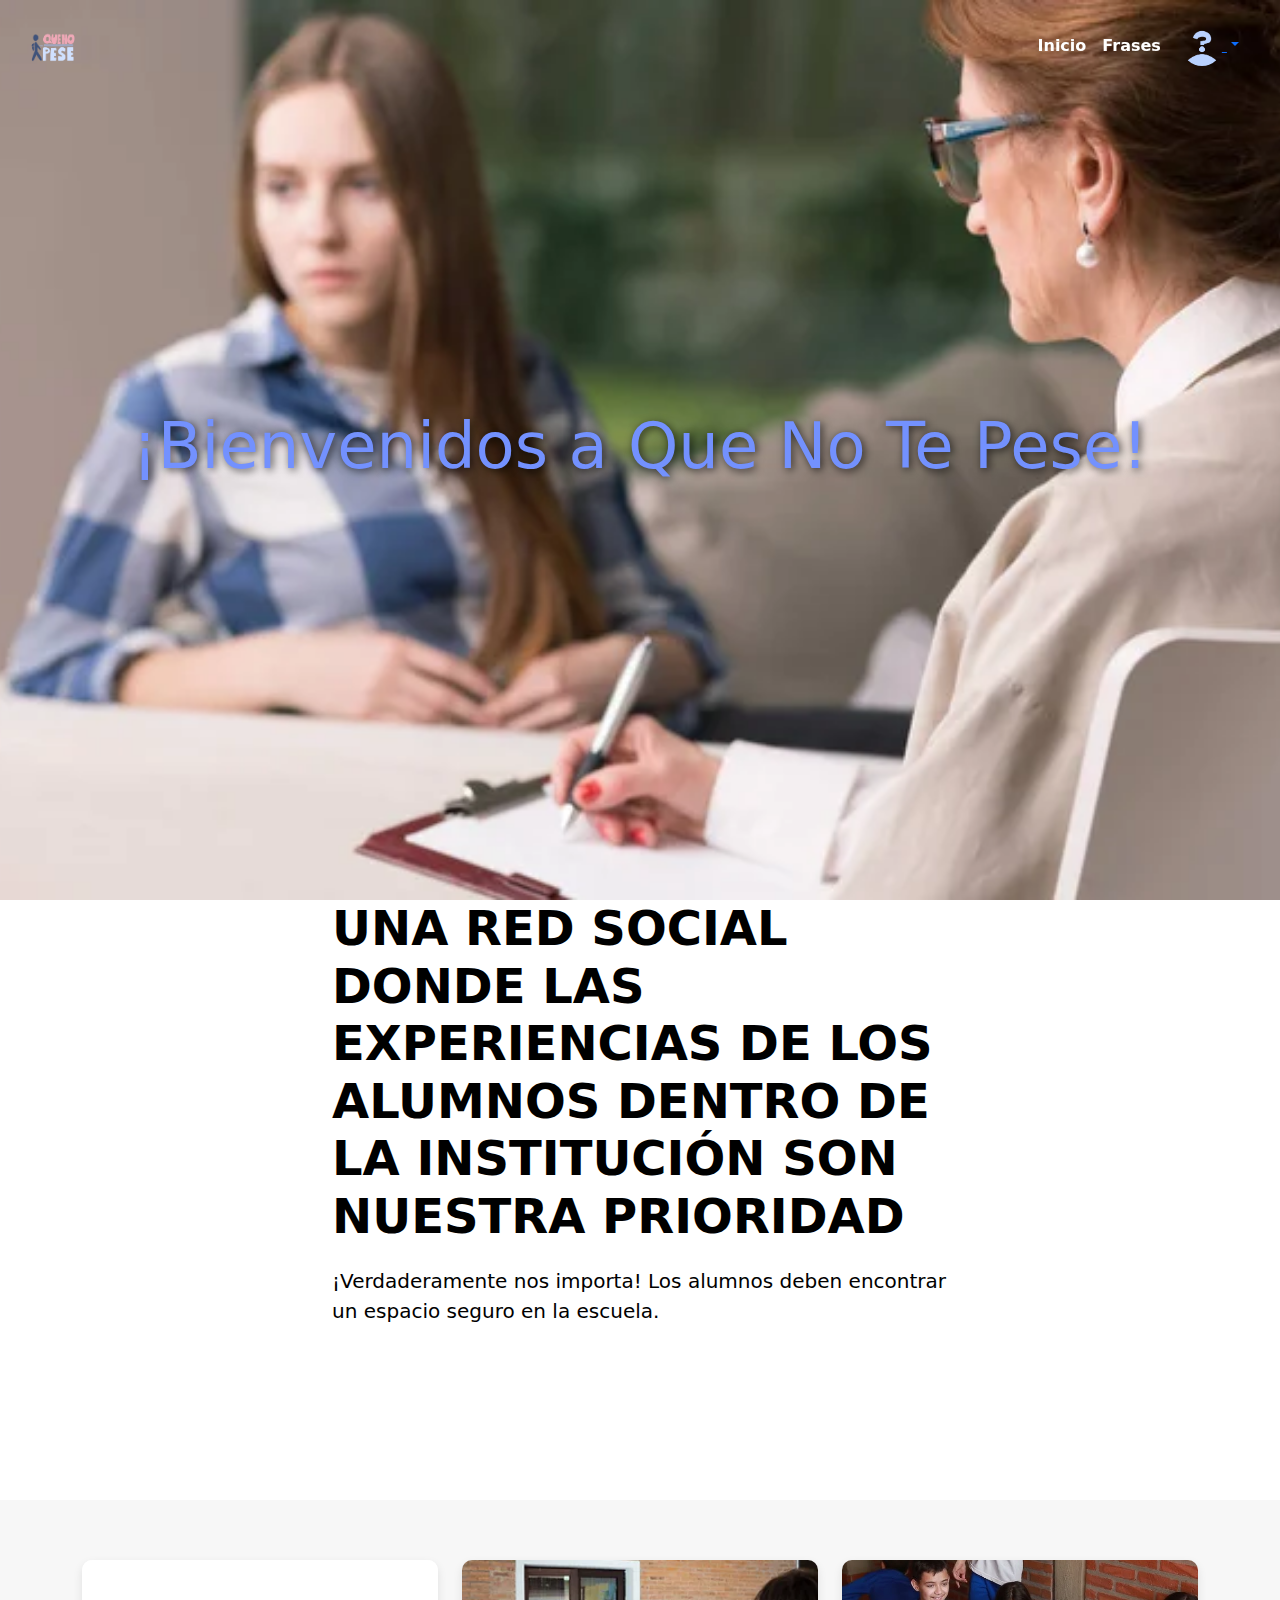
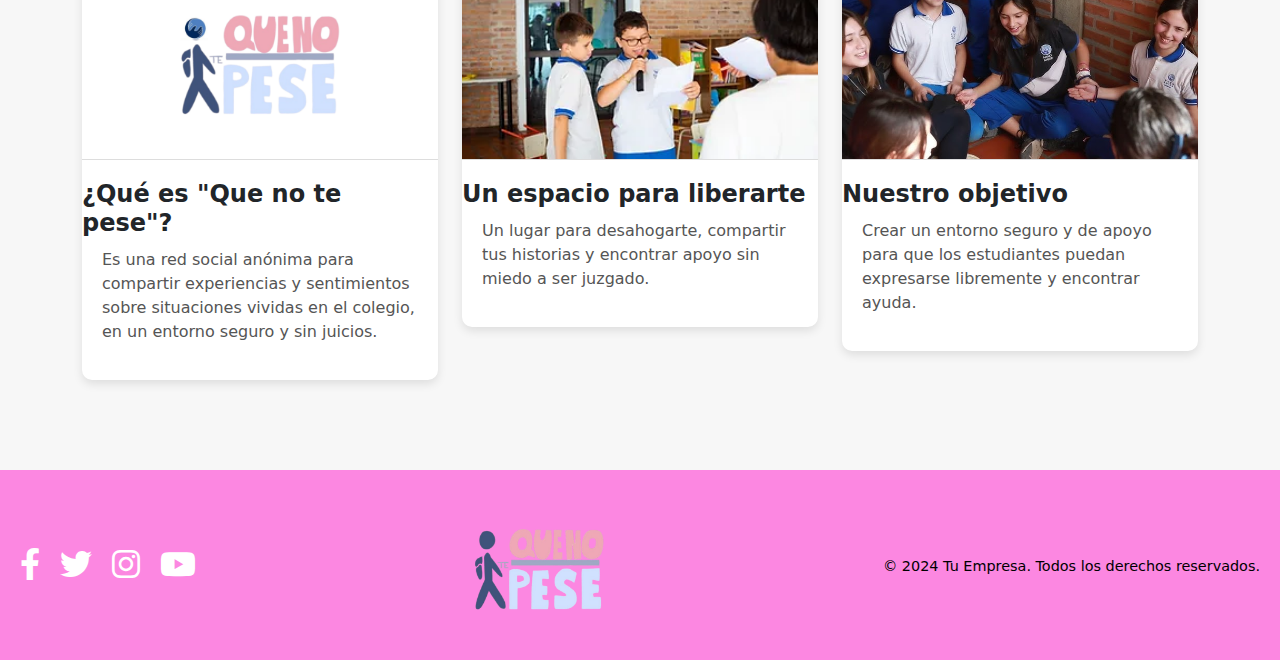
<file: index.html>
<!DOCTYPE html>
<html lang="es">
<head>
    <meta charset="UTF-8">
    <meta name="viewport" content="width=device-width, initial-scale=1.0">
    <title>Que no te pese</title>
    <link href="https://cdn.jsdelivr.net/npm/bootstrap@5.3.3/dist/css/bootstrap.min.css" rel="stylesheet">
    <link rel="stylesheet" href="estilos.css">
    <link rel="stylesheet" href="https://cdnjs.cloudflare.com/ajax/libs/font-awesome/6.0.0-beta3/css/all.min.css">
</head>
<body>
    <header>
        <nav class="navbar navbar-expand-lg navbar-dark p-3">
            <div class="container-fluid">
                <a class="navbar-brand" href="#">
                    <img src="logo.png" alt="Logo">
                </a>
                <button class="navbar-toggler" type="button" data-bs-toggle="collapse" data-bs-target="#navbarNav">
                    <span class="navbar-toggler-icon"></span>
                </button>
                <div class="collapse navbar-collapse" id="navbarNav">
                    <ul class="navbar-nav ms-auto">
                        <li class="nav-item"><a class="nav-link" href="index.html">Inicio</a></li>
                        <li class="nav-item"><a class="nav-link" href="frases.html">Frases</a></li>
                    </ul>
                </div>
                <div class="dropdown">
                    <button class="btn btn-link dropdown-toggle rounded-circle" id="profileDropdown" data-bs-toggle="dropdown">
                        <img src="perfil.png" alt="Profile" class="rounded-circle" width="40" height="40">
                    </button>
                    <ul class="dropdown-menu dropdown-menu-end" aria-labelledby="profileDropdown">
                        <li><a class="dropdown-item" href="perfil.html">Mi perfil</a></li>
                        <li><a class="dropdown-item" href="login.html">Iniciar sesión</a></li>
                        <li><a class="dropdown-item" href="#logout">Cerrar sesión</a></li>
                    </ul>
                </div>
            </div>
        </nav>
    </header>

    <section class="home-top">
        <div class="container">
            <h1>¡Bienvenidos a Que No Te Pese!</h1>
        </div>
    </section>

    <section class="banner-experiencias">
        <div class="container-fluid banner-container">
            <div class="row justify-content-center align-items-center">
                <div class="col-12 col-md-6 text-center text-md-start">
                    <h1 class="banner-title">Una red social donde las experiencias de los alumnos dentro de la institución son nuestra prioridad</h1>
                    <p class="banner-description">¡Verdaderamente nos importa! Los alumnos deben encontrar un espacio seguro en la escuela.</p>
                </div>
            </div>
        </div>
    </section>

    <section class="boxes-section">
        <div class="container">
            <div class="row">
                <div class="col-md-4">
                    <div class="box">
                        <img src="qnt.png.png" alt="Box 1" class="box-image">
                        <h3 class="box-title">¿Qué es "Que no te pese"?</h3>
                        <p class="box-description">Es una red social anónima para compartir experiencias y sentimientos sobre situaciones vividas en el colegio, en un entorno seguro y sin juicios.</p>
                    </div>
                </div>
                <div class="col-md-4">
                    <div class="box">
                        <img src="liberate.jpg" alt="Box 2" class="box-image">
                        <h3 class="box-title">Un espacio para liberarte</h3>
                        <p class="box-description">Un lugar para desahogarte, compartir tus historias y encontrar apoyo sin miedo a ser juzgado.</p>
                    </div>
                </div>
                <div class="col-md-4">
                    <div class="box">
                        <img src="objetivo.jpg" alt="Box 3" class="box-image">
                        <h3 class="box-title">Nuestro objetivo</h3>
                        <p class="box-description">Crear un entorno seguro y de apoyo para que los estudiantes puedan expresarse libremente y encontrar ayuda.</p>
                    </div>
                </div>
            </div>
        </div>
    </section>

    <footer class="footer">
        <div class="social-menu">
            <div class="social-icons">
                <a href="https://www.facebook.com" target="_blank" class="social-icon"><i class="fab fa-facebook-f"></i></a>
                <a href="https://twitter.com" target="_blank" class="social-icon"><i class="fab fa-twitter"></i></a>
                <a href="https://www.instagram.com" target="_blank" class="social-icon"><i class="fab fa-instagram"></i></a>
                <a href="https://www.youtube.com" target="_blank" class="social-icon"><i class="fab fa-youtube"></i></a>
            </div>
            <div class="logo">
                <img src="logo.png" alt="Logo" class="logo-img">
            </div>
            <div class="copyright">
                <p>&copy; 2024 Tu Empresa. Todos los derechos reservados.</p>
            </div>
        </div>
    </footer>

    <script src="scripts.js"></script>
    <script src="https://cdn.jsdelivr.net/npm/bootstrap@5.3.3/dist/js/bootstrap.bundle.min.js"></script>
</body>
</html>
</file>
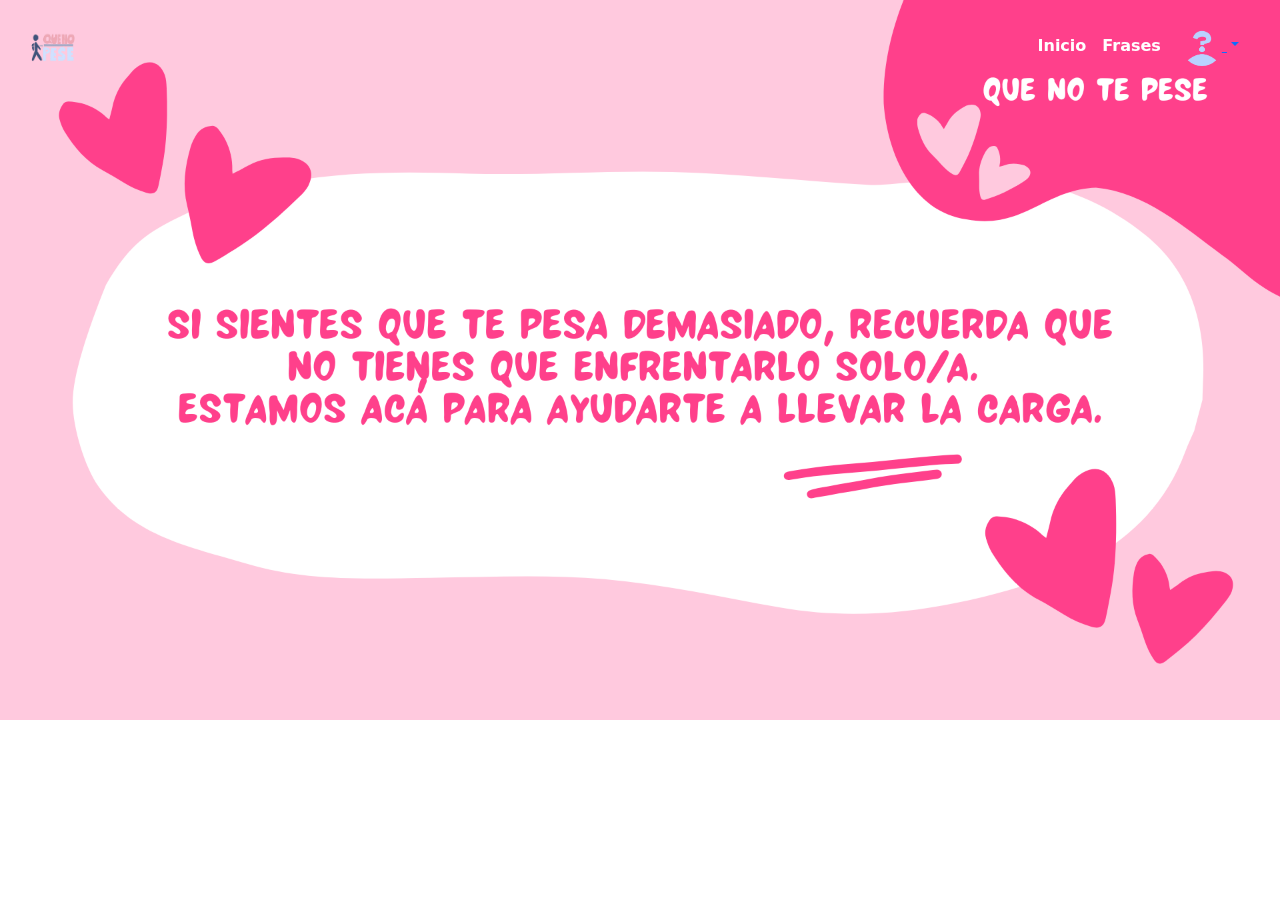
<file: frases.html>
<!DOCTYPE html>
<html lang="es">
<head>
    <meta charset="UTF-8">
    <meta name="viewport" content="width=device-width, initial-scale=1.0">
    <title>Que no te pese</title>
    <link href="https://cdn.jsdelivr.net/npm/bootstrap@5.3.3/dist/css/bootstrap.min.css" rel="stylesheet" integrity="sha384-QWTKZyjpPEjISv5WaRU9OFeRpok6YctnYmDr5pNlyT2bRjXh0JMhjY6hW+ALEwIH" crossorigin="anonymous">
    <script src="https://cdn.jsdelivr.net/npm/bootstrap@5.3.3/dist/js/bootstrap.bundle.min.js" integrity="sha384-YvpcrYf0tY3lHB60NNkmXc5s9fDVZLESaAA55NDzOxhy9GkcIdslK1eN7N6jIeHz" crossorigin="anonymous"></script>
    <link rel="stylesheet" type="text/css" href="estilos.css">
</head>
<body>
    <header>
        <!DOCTYPE html>
        <html lang="es">
        <head>
            <meta charset="UTF-8">
            <meta name="viewport" content="width=device-width, initial-scale=1.0">
            <title>Que no te pese</title>
            <link href="https://cdn.jsdelivr.net/npm/bootstrap@5.3.3/dist/css/bootstrap.min.css" rel="stylesheet">
            <link rel="stylesheet" href="estilos.css">
            <link rel="stylesheet" href="https://cdnjs.cloudflare.com/ajax/libs/font-awesome/6.0.0-beta3/css/all.min.css">
        </head>
        <body>
          <header>
            <nav class="navbar navbar-expand-lg navbar-dark p-3">
              <div class="container-fluid">
                <a class="navbar-brand" href="#">
                  <img src="logo.png" alt="Logo">
                </a>
                <button class="navbar-toggler" type="button" data-bs-toggle="collapse" data-bs-target="#navbarNav" aria-controls="navbarNav" aria-expanded="false" aria-label="Toggle navigation">
                  <span class="navbar-toggler-icon"></span>
                </button>
                <div class="collapse navbar-collapse" id="navbarNav">
                  <ul class="navbar-nav ms-auto">
                    <li class="nav-item">
                      <li class="nav-item"><a class="nav-link" href="index.html">Inicio</a></li>
                      <a class="nav-link" href="frases.html">Frases</a>
                    </li>
                  </ul>
                </div>
        
                <div class="dropdown">
                  <button class="btn btn-link dropdown-toggle rounded-circle" id="profileDropdown" data-bs-toggle="dropdown" aria-expanded="false">
                    <img id="profileImageNav" src="perfil.png" alt="Profile" class="rounded-circle" width="40" height="40">
                  </button>
                  <ul class="dropdown-menu dropdown-menu-end" aria-labelledby="profileDropdown">
                    <li><a class="dropdown-item" href="perfil.html">Mi perfil</a></li>
                    <li><a class="dropdown-item" href="login.html">Iniciar sesión</a></li>
                    <li><a class="dropdown-item" href="#logout">Cerrar sesión</a></li>
                  </ul>
                </div>
              </div>
            </nav>
    </header>

    <div id="carouselExample" class="carousel slide" data-bs-ride="carousel">
        <div class="carousel-inner">
            <div class="carousel-item active">
                <img src="1.png" class="d-block w-100" alt="Imagen 1">
            </div>
            <div class="carousel-item">
                <img src="2.png" class="d-block w-100" alt="Imagen 2">
            </div>
            <div class="carousel-item">
                <img src="3.png" class="d-block w-100" alt="Imagen 3">
            </div>
            <div class="carousel-item">
                <img src="4.png" class="d-block w-100" alt="Imagen 4">
            </div>
            <div class="carousel-item">
                <img src="5.png" class="d-block w-100" alt="Imagen 5">
            </div>
        </div>
        <button class="carousel-control-prev" type="button" data-bs-target="#carouselExample" data-bs-slide="prev">
            <span class="carousel-control-prev-icon" aria-hidden="true"></span>
            <span class="visually-hidden">Previous</span>
        </button>
        <button class="carousel-control-next" type="button" data-bs-target="#carouselExample" data-bs-slide="next">
            <span class="carousel-control-next-icon" aria-hidden="true"></span>
            <span class="visually-hidden">Next</span>
        </button>
    </div>

    <script src="scripts.js"></script>
</body>
</html>
</file>
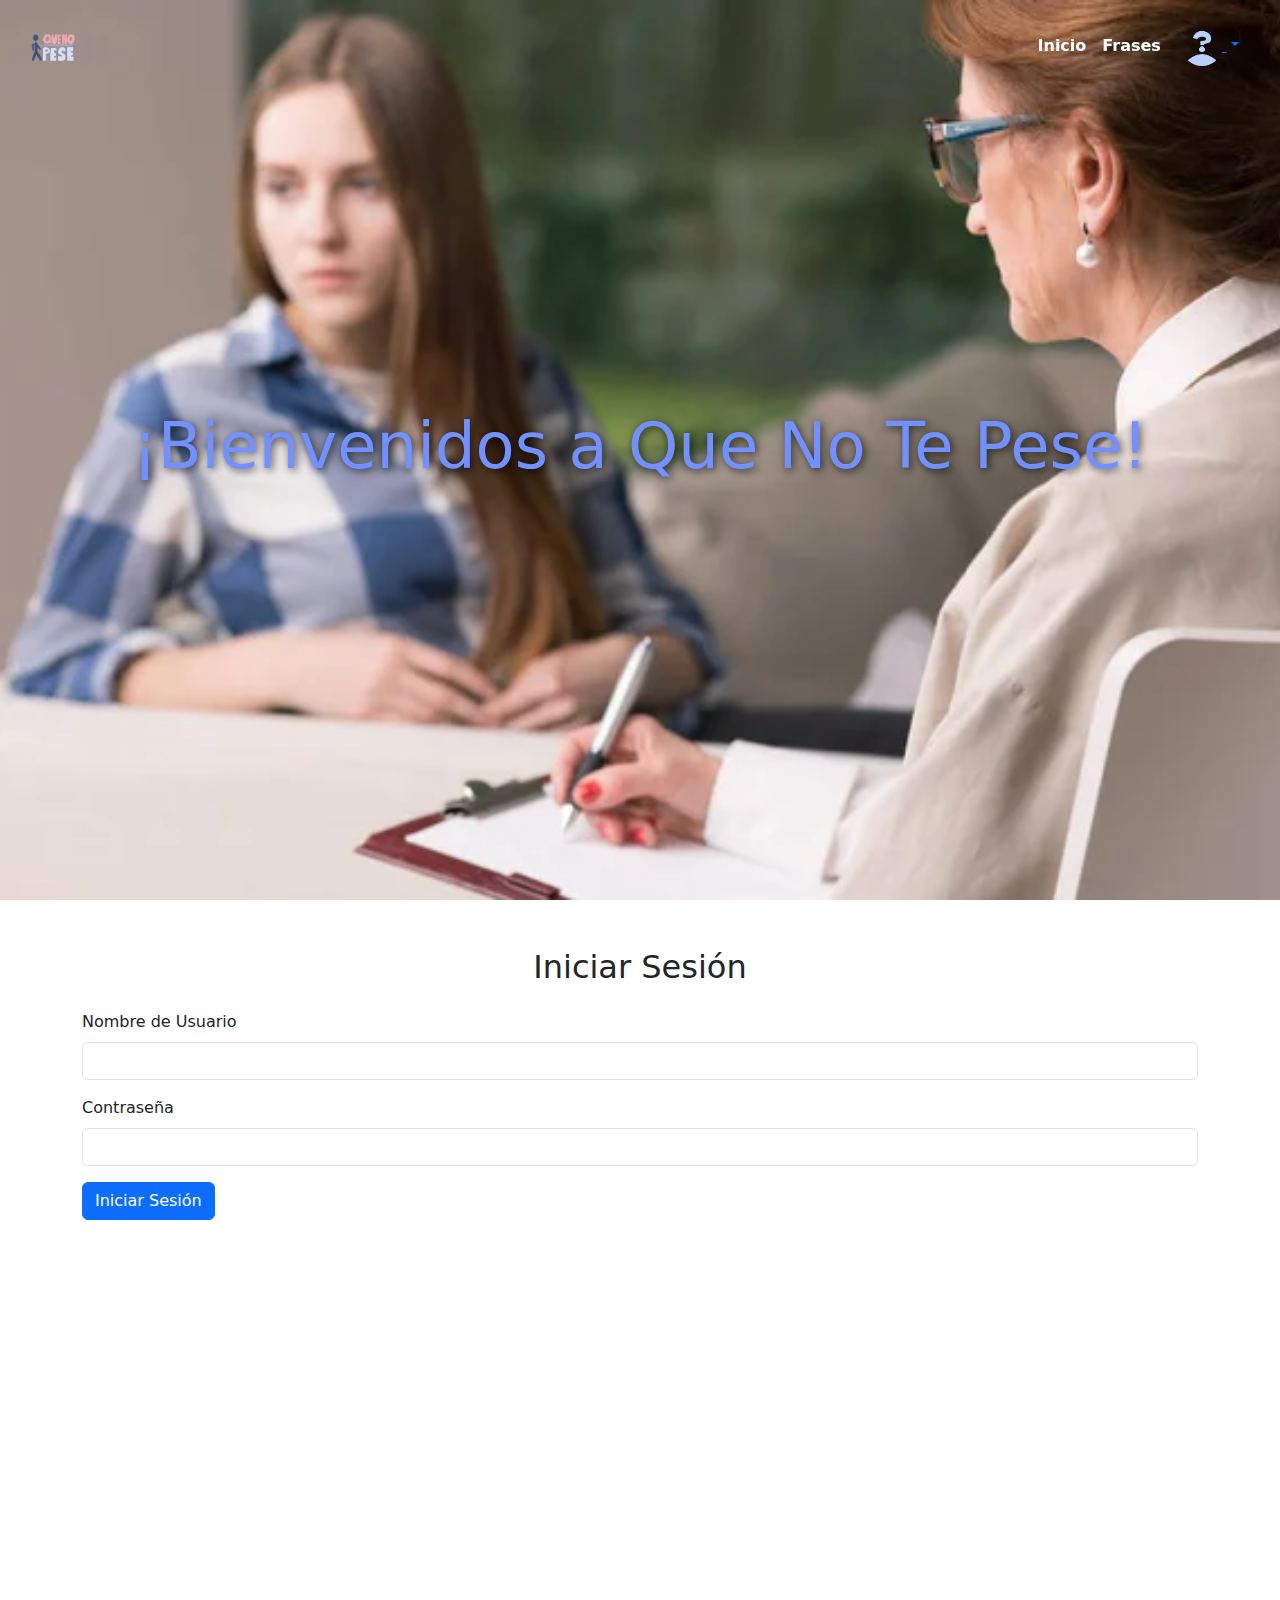
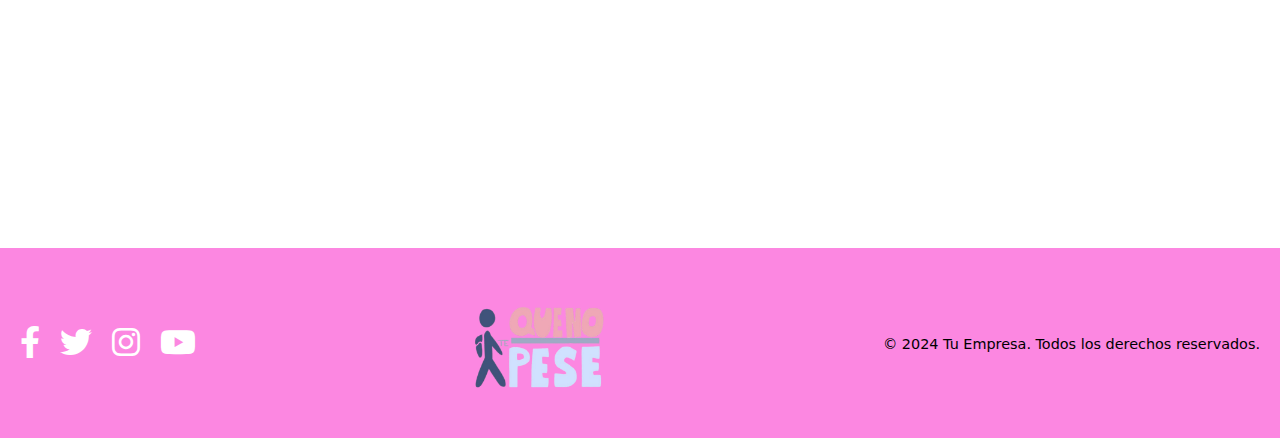
<file: login.html>
<!DOCTYPE html>
<html lang="es">
<head>
    <meta charset="UTF-8">
    <meta name="viewport" content="width=device-width, initial-scale=1.0">
    <title>Que no te pese</title>
    <link href="https://cdn.jsdelivr.net/npm/bootstrap@5.3.3/dist/css/bootstrap.min.css" rel="stylesheet">
    <link rel="stylesheet" href="estilos.css">
    <link rel="stylesheet" href="https://cdnjs.cloudflare.com/ajax/libs/font-awesome/6.0.0-beta3/css/all.min.css">
</head>
<body>
  <header>
    <nav class="navbar navbar-expand-lg navbar-dark p-3">
      <div class="container-fluid">
        <a class="navbar-brand" href="#">
          <img src="logo.png" alt="Logo">
        </a>
        <button class="navbar-toggler" type="button" data-bs-toggle="collapse" data-bs-target="#navbarNav" aria-controls="navbarNav" aria-expanded="false" aria-label="Toggle navigation">
          <span class="navbar-toggler-icon"></span>
        </button>
        <div class="collapse navbar-collapse" id="navbarNav">
          <ul class="navbar-nav ms-auto">
            <li class="nav-item">
              <li class="nav-item"><a class="nav-link" href="index.html">Inicio</a></li>
              <a class="nav-link" href="frases.html">Frases</a>
            </li>
          </ul>
        </div>

        <div class="dropdown">
          <button class="btn btn-link dropdown-toggle rounded-circle" id="profileDropdown" data-bs-toggle="dropdown" aria-expanded="false">
            <img id="profileImageNav" src="perfil.png" alt="Profile" class="rounded-circle" width="40" height="40">
          </button>
          <ul class="dropdown-menu dropdown-menu-end" aria-labelledby="profileDropdown">
            <li><a class="dropdown-item" href="perfil.html">Mi perfil</a></li>
            <li><a class="dropdown-item" href="login.html">Iniciar sesión</a></li>
            <li><a class="dropdown-item" href="#logout">Cerrar sesión</a></li>
          </ul>
        </div>
      </div>
    </nav>
    
  <section class="home-top">
      <div class="container">
          <h1>¡Bienvenidos a Que No Te Pese!</h1>
      </div>
  </section>

  <div class="container mt-5 vh-100">
    <h2 class="text-center">Iniciar Sesión</h2>
    <form id="loginForm" class="mt-4">
        <div class="mb-3">
            <label for="username" class="form-label">Nombre de Usuario</label>
            <input type="text" class="form-control" id="username" required>
        </div>
        <div class="mb-3">
            <label for="password" class="form-label">Contraseña</label>
            <input type="password" class="form-control" id="password" required>
        </div>
        <button type="submit" class="btn btn-primary">Iniciar Sesión</button>
    </form>
    <div id="loginMessage" class="text-center mt-3 text-danger"></div>
</div>


  <footer class="footer">
    <div class="social-menu">
      <div class="social-icons">
        <a href="https://www.facebook.com" target="_blank" class="social-icon"><i class="fab fa-facebook-f"></i></a>
        <a href="https://twitter.com" target="_blank" class="social-icon"><i class="fab fa-twitter"></i></a>
        <a href="https://www.instagram.com" target="_blank" class="social-icon"><i class="fab fa-instagram"></i></a>
        <a href="https://www.youtube.com" target="_blank" class="social-icon"><i class="fab fa-youtube"></i></a>
      </div>
      <div class="logo">
        <img src="logo.png" alt="Logo" class="logo-img">
      </div>
      <div class="copyright">
        <p>&copy; 2024 Tu Empresa. Todos los derechos reservados.</p>
      </div>
    </div>
  </footer>

  <script src="login.js"></script>
  <script src="https://cdn.jsdelivr.net/npm/bootstrap@5.3.3/dist/js/bootstrap.bundle.min.js"></script>
</body>
</html>
</file>
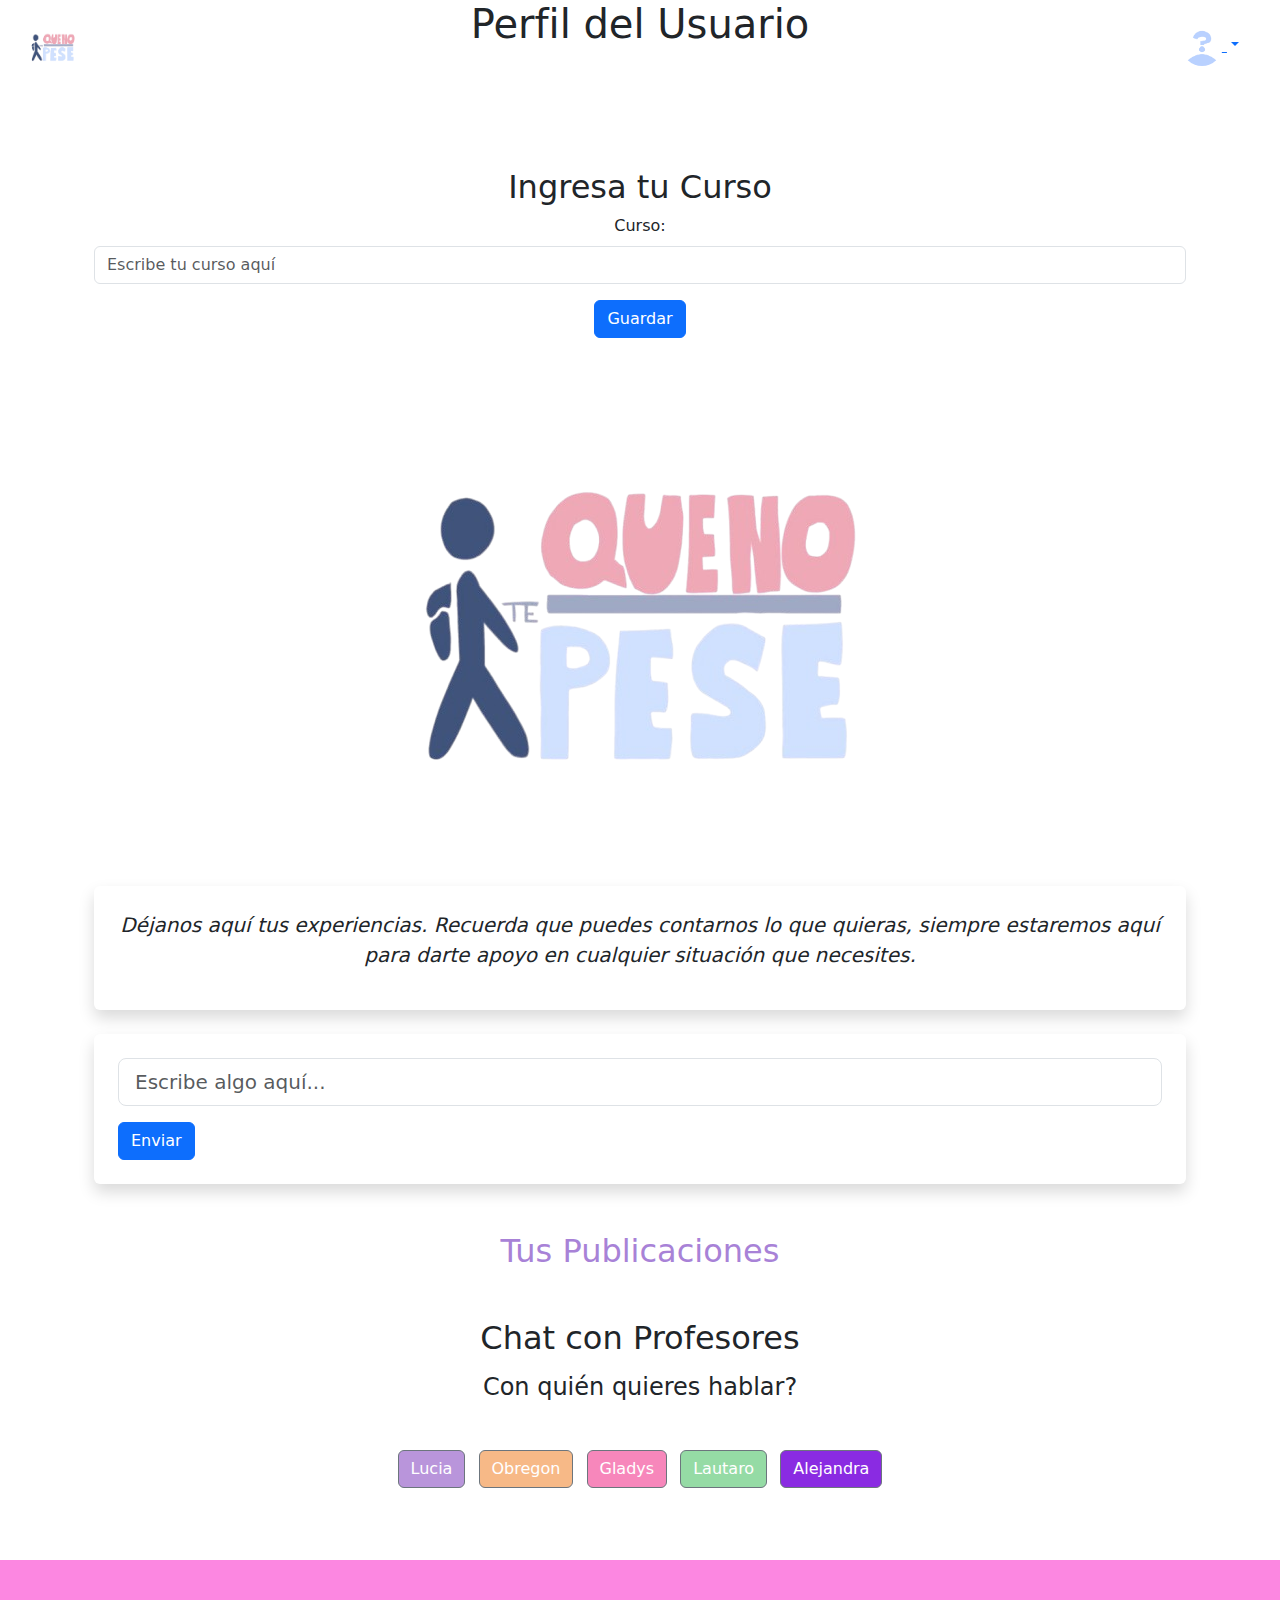
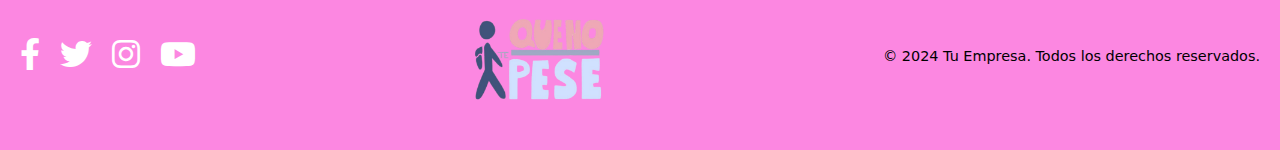
<file: perfil.html>
<!DOCTYPE html>
<html lang="es">
<head>
    <meta charset="UTF-8">
    <meta name="viewport" content="width=device-width, initial-scale=1.0">
    <title>Que no te pese</title>
    <link href="https://cdn.jsdelivr.net/npm/bootstrap@5.3.3/dist/css/bootstrap.min.css" rel="stylesheet">
    <link rel="stylesheet" href="estilos.css">
    <link rel="stylesheet" href="https://cdnjs.cloudflare.com/ajax/libs/font-awesome/6.0.0-beta3/css/all.min.css">
</head>
<body>
  <header>
    <nav class="navbar navbar-expand-lg navbar-dark p-3">
      <div class="container-fluid">
        <a class="navbar-brand" href="#">
          <img src="logo.png" alt="Logo">
        </a>
        <button class="navbar-toggler" type="button" data-bs-toggle="collapse" data-bs-target="#navbarNav" aria-controls="navbarNav" aria-expanded="false" aria-label="Toggle navigation">
          <span class="navbar-toggler-icon"></span>
        </button>
        <div class="collapse navbar-collapse" id="navbarNav">
          <ul class="navbar-nav ms-auto">
            <li class="nav-item">
                <li class="nav-item"><a class="nav-link" href="index.html">Inicio</a></li>
              <a class="nav-link" href="frases.html">Frases</a>
            </li>
          </ul>
        </div>

        <div class="dropdown">
          <button class="btn btn-link dropdown-toggle rounded-circle" id="profileDropdown" data-bs-toggle="dropdown" aria-expanded="false">
            <img src="perfil.png" alt="Profile" class="rounded-circle" width="40" height="40">
          </button>
          <ul class="dropdown-menu dropdown-menu-end" aria-labelledby="profileDropdown">
            <li><a class="dropdown-item" href="perfil.html">Mi perfil</a></li>
            <li><a class="dropdown-item" href="login.html">Iniciar sesión</a></li>
            <li><a class="dropdown-item" href="#logout">Cerrar sesión</a></li>
          </ul>
        </div>
      </div>
    </nav>

    <h1 class="text-center">Perfil del Usuario</h1>

  <main class="container mt-5 p-4">

    <!-- Formulario para cargar curso -->
    <section class="mt-5">
        <h2 class="text-center">Ingresa tu Curso</h2>
        <form id="courseForm" class="text-center">
            <div class="mb-3">
                <label for="courseInput" class="form-label">Curso:</label>
                <input type="text" id="courseInput" class="form-control" placeholder="Escribe tu curso aquí">
            </div>
            <button type="submit" class="btn btn-primary">Guardar</button>
        </form>
    </section>

    <img src="logo.png" class="rounded mx-auto d-block mt-4" alt="Logo que no te pese">

    <div class="text-center p-4 mt-4 rounded shadow">
        <p class="fs-5 fst-italic">Déjanos aquí tus experiencias. Recuerda que puedes contarnos lo que quieras, siempre estaremos aquí para darte apoyo en cualquier situación que necesites.</p>
    </div>

    <section class="mt-4 bg-white p-4 rounded shadow">
        <input type="text" class="form-control form-control-lg mx-auto input-text" id="inputField" placeholder="Escribe algo aquí...">
        <button class="btn mt-3 btn-enviar btn-primary" id="submitButton">Enviar</button>
    </section>

    <section class="mt-5">
        <h2 class="text-center" style="color: rgb(168, 130, 215);">Tus Publicaciones</h2>
        <div id="tweetsContainer" class="mt-3"></div>
    </section>

    <section class="mt-5">
        <h2 class="text-center">Chat con Profesores</h2>
        <div class="mt-3 text-center">
            <h4>Con quién quieres hablar?</h4>
            <div class="m-5 t-5">
                <button class="btn btn-secondary me-2" onclick="openEmail('luciaqntp@example.com')" style="background-color: rgb(185, 149, 219);">Lucia</button>
                <button class="btn btn-secondary me-2" onclick="openEmail('obregonqntp@example.com')" style="background-color: rgb(247, 185, 135);">Obregon</button>
                <button class="btn btn-secondary me-2" onclick="openEmail('gladysqntp@example.com')"style="background-color: rgb(247, 135, 187);">Gladys</button>
                <button class="btn btn-secondary me-2" onclick="openEmail('lautaroqntp@example.com')"style="background-color: rgb(149, 219, 165);">Lautaro</button>
                <button class="btn btn-secondary" onclick="openEmail('alejandraqntp@example.com')"style="background-color: blueviolet;">Alejandra</button>
            </div>
        </div>
    </section>
    
    <script>
        function openEmail(email) {
            window.location.href = `mailto:${email}`;
        }
    </script>
    
</main>

  <footer class="footer">
    <div class="social-menu">
      <div class="social-icons">
        <a href="https://www.facebook.com" target="_blank" class="social-icon"><i class="fab fa-facebook-f"></i></a>
        <a href="https://twitter.com" target="_blank" class="social-icon"><i class="fab fa-twitter"></i></a>
        <a href="https://www.instagram.com" target="_blank" class="social-icon"><i class="fab fa-instagram"></i></a>
        <a href="https://www.youtube.com" target="_blank" class="social-icon"><i class="fab fa-youtube"></i></a>
      </div>
      <div class="logo">
        <img src="logo.png" alt="Logo" class="logo-img">
      </div>
      <div class="copyright">
        <p>&copy; 2024 Tu Empresa. Todos los derechos reservados.</p>
      </div>
    </div>
  </footer>
  
      <script src="perfil.js"></script>
    <script src="https://cdn.jsdelivr.net/npm/bootstrap@5.3.3/dist/js/bootstrap.bundle.min.js"></script>
</body>
</html>
</file>
<file: estilos.css>
/* Navbar styling */
.navbar {
  background-color: transparent;
  position: fixed;
  width: 100%;
  top: 0;
  z-index: 1000;
  transition: background-color 0.3s;
}
.navbar.scrolled {
  background-color: rgba(255, 145, 246, 0.8);
}
.navbar-brand img {
  height: 50px;
}
.nav-link {
  color: #fff;
  font-weight: bold;
  transition: color 0.3s;
}
.nav-link:hover {
  color: #fa39c0;
}

/* Home section */
.home-top {
  height: 100vh;
  background-image: url('foto.jpg'); 
  background-size: cover;
  background-position: center;
  display: flex;
  align-items: center;
  justify-content: center;
  color: #7391fe;
  text-align: center;
}
.home-top h1 {
  font-size: 4rem;
  text-shadow: 2px 2px 8px rgba(0, 0, 0, 0.7);
}

/* Banner experiencia */
.banner-experiencias {
  position: relative;
  height: 60vh;
  background-size: cover;
  color: black;
  text-align: center;
  margin-bottom: 60px;
}
.banner-title {
  font-size: 3rem;
  font-weight: bold;
  text-transform: uppercase;
  margin-bottom: 20px;
}
.banner-description {
  font-size: 1.25rem;
  margin-bottom: 30px;
}

/* Box Section */
.boxes-section {
  padding: 60px 0;
  background-color: #f7f7f7;
  margin-top: 40px;
}
.box {
  background-color: #fff;
  border-radius: 10px;
  overflow: hidden;
  box-shadow: 0 4px 10px rgba(0, 0, 0, 0.1);
  transition: transform 0.3s ease-in-out, box-shadow 0.3s ease-in-out;
  margin-bottom: 30px;
}
.box:hover {
  transform: translateY(-10px);
  box-shadow: 0 10px 20px rgba(0, 0, 0, 0.15);
}
.box-image {
  width: 100%;
  height: 200px;
  object-fit: cover;
  border-bottom: 1px solid #ddd;
}
.box-title {
  font-size: 1.5rem;
  font-weight: bold;
  margin: 20px 0 10px;
}
.box-description {
  font-size: 1rem;
  color: #555;
  padding: 0 20px 20px;
}

/* Botón para publicar */
#postBtn {
  background-color: #e8a7f7;
  color: white;
  border: none;
  padding: 10px 20px;
  font-size: 16px;
  border-radius: 30px;
  cursor: pointer;
  display: block;
  margin: 20px auto;
}

/* Footer */
.footer {
  background-color: #fc87e1;
  color: #fff;
  padding: 20px 0;
}

.social-menu {
  display: flex;
  justify-content: space-between;
  align-items: center;
  padding: 0 20px;
}

.social-icons {
  display: flex;
  gap: 20px;
}

.social-icon {
  color: #fff;
  font-size: 2rem;
  transition: color 0.3s ease;
}

.social-icon:hover {
  color: #84d3fa;
}

.logo-img {
  width: 150px;
}

.copyright {
  text-align: center;
  font-size: 0.9rem;
  color: #000000;
  margin-top: 20px;
}

@media (max-width: 767px) {
  .social-icons {
    gap: 15px;
  }

  .logo-img {
    width: 120px;
  }
}
/* Estilo del tacho de basura en las publicaciones */
.tweet-item {
  position: relative;
  background-color: #ffffff;
  border-radius: 10px;
  padding: 15px;
  margin-bottom: 10px;
  border-bottom: 1px solid #E1E8ED;
  font-size: 14px;
}

/* Botón de eliminar */
.delete-btn {
  position: absolute;
  top: 5px; /* Reduce la distancia superior */
  right: 5px; /* Reduce la distancia derecha */
  color: #E0245E; /* Rojo para destacar */
  background: none;
  border: none;
  cursor: pointer;
  font-size: 1.2rem; /* Tamaño más pequeño para el icono */
  transition: color 0.3s ease;
}

.delete-btn:hover {
  color: #ff6b6b; /* Cambia el color al pasar el mouse */
}
</file>
